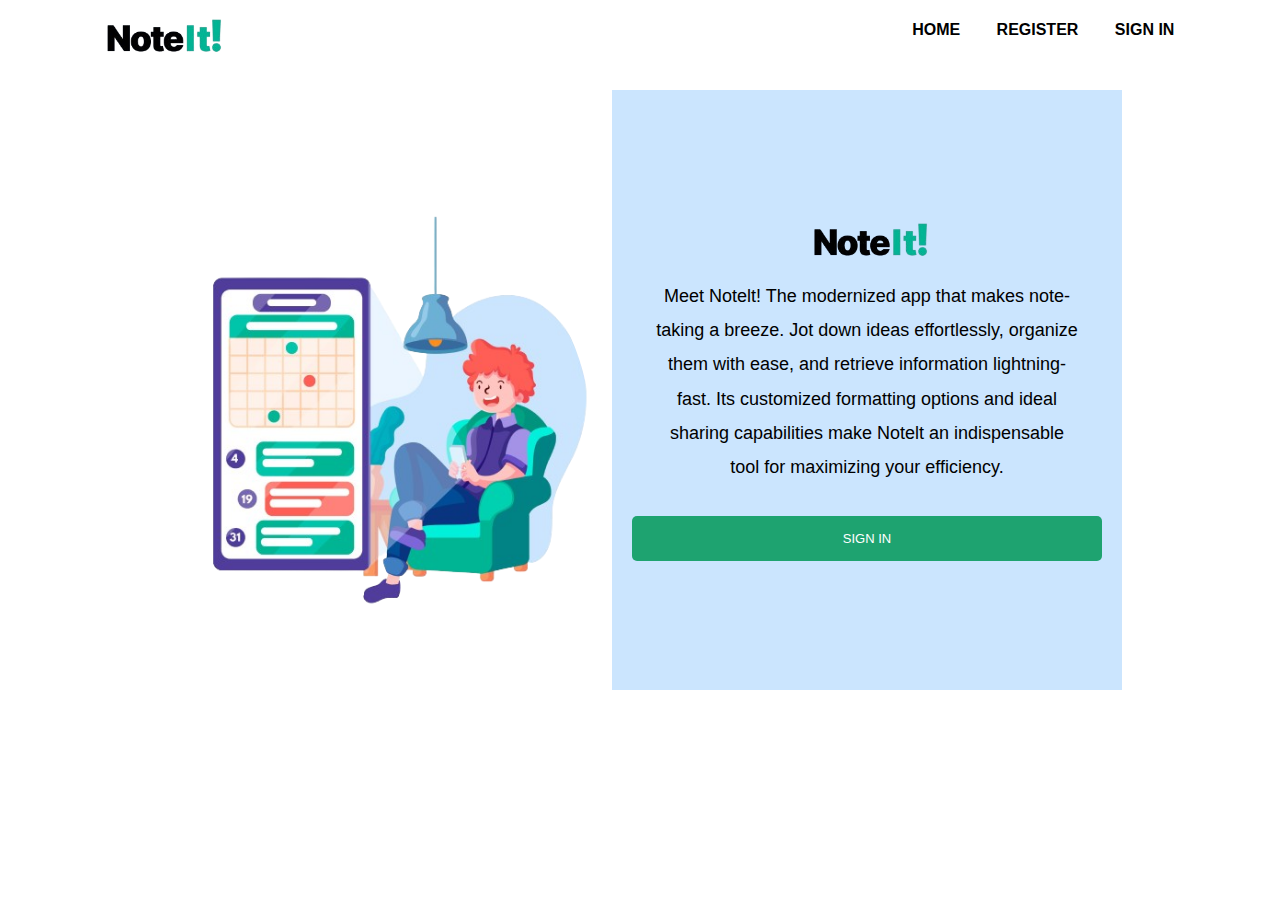
<file: index.html>
<!DOCTYPE html>
<html lang="en">
  <head>
    <meta charset="UTF-8" />
    <meta name="viewport" content="width=device-width, initial-scale=1.0" />
    <title>Document</title>
    <link rel="stylesheet" href="style.css" />
  </head>
  <body>
    <div class="wwapper">
      <header class="navbar">
        <img src="nt.png" class="logo" />

        <ul>
          <li><a href="#">HOME</a></li>
          <li>
            <a href="registration.html"><span>REGISTER</span></a>
          </li>
          <li><a href="sign.html">SIGN IN</a></li>
        </ul>
      </header>

      <div class="container">
        <img src="picnt.png" class="picnote" alt="Pic Note" />
        <div class="ambot">
          <img src="nt.png" class="logo" />
          <p class="ambot-text">
            Meet Notelt! The modernized app that makes note-taking a breeze. Jot
            down ideas effortlessly, organize them with ease, and retrieve
            information lightning-fast. Its customized formatting options and
            ideal sharing capabilities make Notelt an indispensable tool for
            maximizing your efficiency.
          </p>
          <button
            class="sign-in-button"
            onclick="window.location.href='sign.html'"
          >
            SIGN IN
          </button>
        </div>
      </div>
    </div>
  </body>
</html>
</file>
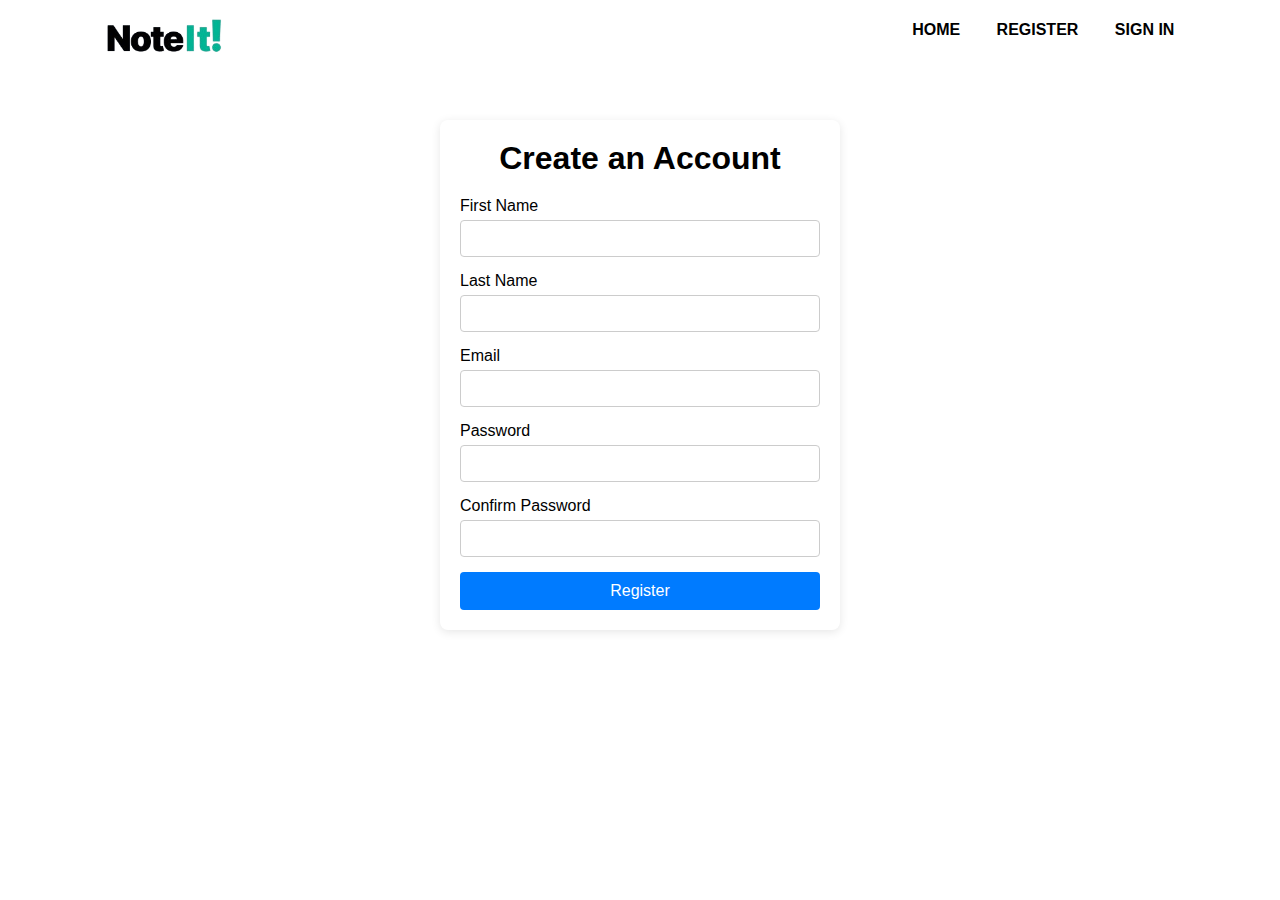
<file: registration.html>
<!DOCTYPE html>
<html lang="en">
<head>
    <meta charset="UTF-8" />
    <meta name="viewport" content="width=device-width, initial-scale=1.0" />
    <title>Create an Account</title>
    <link rel="stylesheet" href="style.css" />
</head>
<body>
    <header class="navbar">
        <img src="nt.png" class="logo" />

        <ul>
          <li><a href="index.html">HOME</a></li>
          <li>
            <a href="registration.html"><span>REGISTER</span></a>
          </li>
          <li><a href="sign.html">SIGN IN</a></li>
        </ul>
      </header>

    <div class="registration-container">
        

        <div>
            <h1>Create an Account</h1>
        <form action="#" method="POST">
            <div class="form-group">
                <label for="first-name">First Name</label>
                <input type="t" id="first-name" name="first-name"  />
            </div>
            <div class="form-group">
                <label for="last-name">Last Name</label>
                <input type="t" id="last-name" name="last-name"  />
            </div>
            <div class="form-group">
                <label for="email">Email</label>
                <input type="email" id="email" name="email"  />
            </div>
            <div class="form-group">
                <label for="password">Password</label>
                <input type="p" id="password" name="password"  />
            </div>
            <div class="form-group">
                <label for="confirm-password">Confirm Password</label>
                <input type="p" id="confirm-password" name="confirm-password"  />
            </div>
            <button type="button" onclick="window.location.href='sign.html'">Register</button>

        </form>
        </div>
    </div>
</body>
</html>
</file>
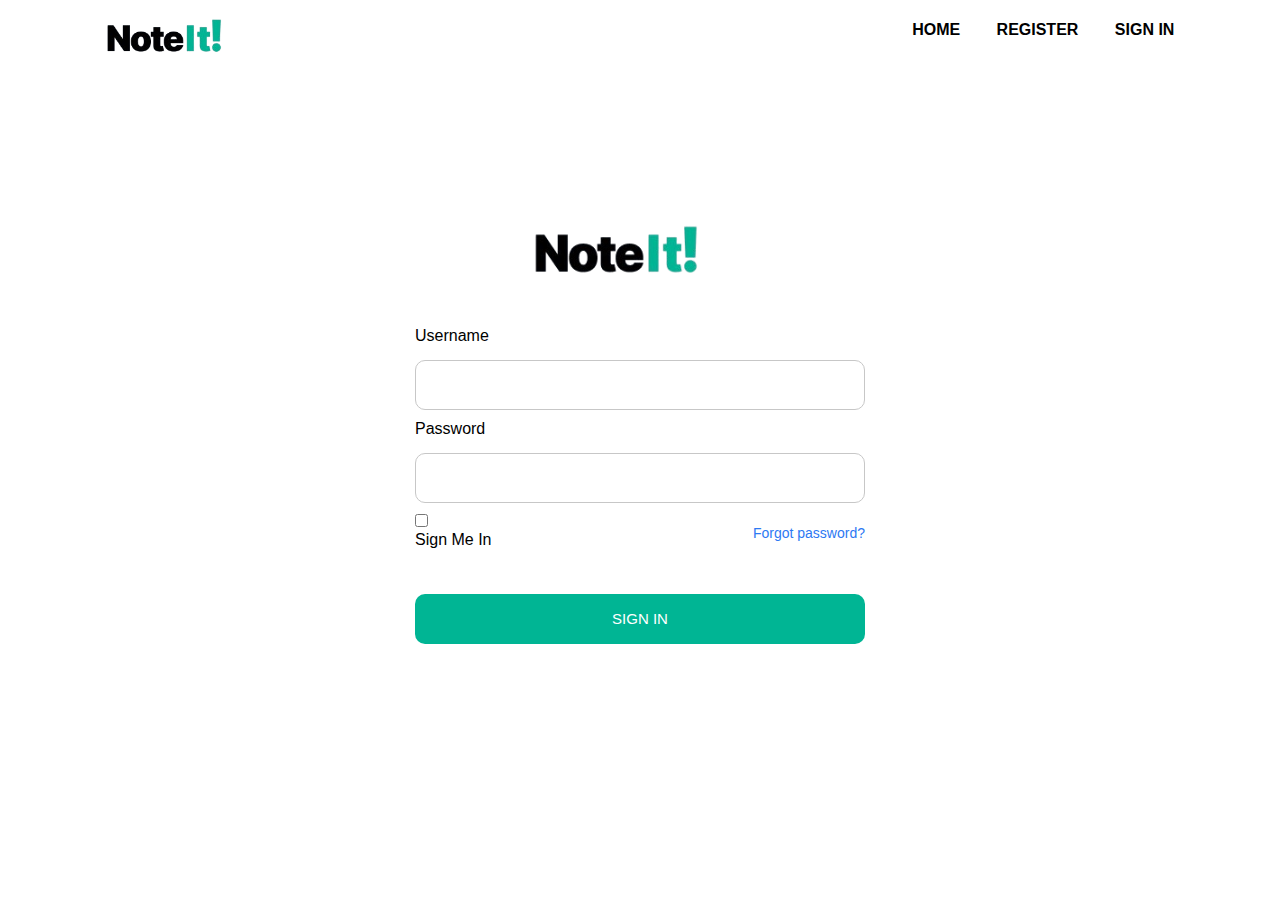
<file: sign.html>
<!DOCTYPE html>
<html lang="en">
  <head>
    <meta charset="UTF-8" />
    <meta name="viewport" content="width=device-width, initial-scale=1.0" />
    <title>Document</title>
    <link rel="stylesheet" href="style.css" />
  </head>
  <body>
    <header class="navbar">
      <img src="nt.png" class="logo" />

      <ul>
        <li><a href="index.html">HOME</a></li>
        <li>
          <a href="registration.html"><span>REGISTER</span></a>
        </li>
        <li><a href="#">SIGN IN</a></li>
      </ul>
    </header>
    <section class="login-menu">
      <form class="form">
        <img class="login-logo" src="nt.png" />
        <div class="flex-column">
          <label>Username </label>
        </div>
        <div class="inputForm">
          <i class="bx bx-at"></i>
          <input type="text" class="input" />
        </div>

        <div class="flex-column">
          <label>Password </label>
        </div>
        <div class="inputForm">
          <i class="bx bx-lock-alt"></i>
          <input type="password" class="input" id="password" />
        </div>

        <div class="flex-row">
          <div>
            <input type="checkbox" />
            <label>Sign Me In </label>
          </div>
          <span class="span">Forgot password?</span>
        </div>
        <button
          class="button-submit"
          type="button"
          onclick="location.href='note.html'"
        >
          SIGN IN
        </button>
      </form>
    </section>
  </body>
</html>
</file>
<file: style.css>
* {
  margin: 0;
  padding: 0;
  font-family: sans-serif;
  box-sizing: border-box;
}

.wwapper {
  width: 100%;
  height: 100vh;
  position: relative;
}

.navbar {
  width: 86%;
  display: flex;
  margin: auto;
  padding: 15px 0;
  align-items: center;
  justify-content: space-between;
}

ul {
  margin-top: -1%;
}

ul li {
  list-style: none;
  display: inline-block;
  padding: 10px 16px;
}

ul li a {
  color: black;
  font-size: 16px;
  font-weight: bold;
  text-decoration: none;
  margin-top: -3%;
  transition: color 0.3s ease;
}
.navbar ul li a:hover {
  color: #0a07be;
  text-decoration: underline;
}

.container {
  display: flex;
  align-items: center;
  justify-content: center;
  gap: 20px;
  margin: 20px;
}

.picnote {
  display: block;
  border-radius: 100%;
  margin-top: 100px;
  width: 35%;
}

.ambot {
  display: flex;
  flex-direction: column;
  height: 600px;
  width: 510px;
  padding: 20px 20px;
  justify-content: center;
  align-items: center;
  letter-spacing: 0.5;
  border-radius: 0px;
  text-align: center;
  box-sizing: border-box;
  background-color: #cbe5fe;
}

.ambot-text {
  font-size: 18px;
  line-height: 1.9;
  color: black;
  text-align: center;
  margin-top: 20px;
  margin-bottom: 20px;
  font-family: 'Lucida Sans', 'Lucida Sans Regular', 'Lucida Grande',
    'Lucida Sans Unicode', Geneva, Verdana, sans-serif;
  max-width: 90%;
}

.sign-in-button {
  font-size: 13px;
  padding: 15px 75px;
  background-color: #1ea370;
  color: white;
  margin-top: 12px;
  border: none;
  border-radius: 5px;
  cursor: pointer;
  transition: background-color 0.3s, transform 0.2s;
}

.sign-in-button:hover {
  background-color: #218838;
  transform: scale(1.05);
}

.wrapper {
  display: flex;
  min-height: 100vh;
}

.w1 {
  color: black;
  margin-top: -450px;
  margin-bottom: 50px;
  font-size: 35px;
  font-weight: 800;
  letter-spacing: -2px;
}

.w2 {
  color: white;
  font-weight: 800;
  letter-spacing: 1px;
}

.w3 {
  font-weight: 700;
  font-size: 20px;
}

.w4 {
  font-size: 16px;
  font-weight: 500;
}

.sidebar {
  background-color: rgb(0, 181, 148);
  width: 250px;
  min-height: 100vh;
  display: flex;
  flex-direction: column;
  justify-content: center;
  align-items: center;
  padding: 10px;
}

.sidebar-container {
  display: flex;
  position: fixed;
  z-index: 2;
}

.sidebar .button,
.sidebar .button-current {
  width: 100%;
  height: 40px;
  display: flex;
  justify-content: center;
  align-items: center;
  gap: 10px;
  font-size: 17px;
  margin-bottom: 10px;
  color: rgb(212, 212, 212);
  cursor: pointer;
  transition: background-color 0.3s ease-in-out;
  background-color: transparent;
  border: none;
}

.sidebar .button:hover {
  background-color: rgb(4, 165, 136);
}

.sidebar .button-current {
  background-color: rgb(4, 165, 136);
}

.sidebar i {
  font-size: 22px;
  color: rgb(212, 212, 212);
}

.sidebar .user {
  width: 100%;
  display: flex;
  gap: 10px;
  padding: 10px;
  position: absolute;
  bottom: 3%;
  left: 8%;
  line-height: 17px;
}

.wrapper .sidebar-container .sidebar .user span {
  margin-left: 30%;
}

.sidebar .user .userpng {
  width: 55px;
  height: 50px;
  border-radius: 100%;
  position: absolute;
  bottom: 10px;
  left: 1em;
}

.navbar-note {
  background-color: white;
  width: 1173px;
  height: 100px;
  display: flex;
  justify-content: center;
  align-items: center;
  gap: 10px;
  position: fixed;
  top: 0;
  z-index: 1;
  padding: 10px;
  position: fixed;
  left: 250px;
}

.green-line {
  background-color: rgb(0, 181, 148);
  content: '';
  height: 4px;
  width: 120px;
  position: absolute;
  left: 20px;
  bottom: 22px;
}

.navbar-note h1 {
  margin-left: -20px;
}

.forms {
  --input-text-color: black;
  --input-bg-color: white;
  --focus-input-bg-color: transparent;
  --text-color: #949faa;
  --active-color: rgb(0, 181, 148);
  --width-of-input: 250px;
  --inline-padding-of-input: 1.2em;
  --gap: 0.9rem;
}

.forms {
  font-size: 0.9rem;
  display: flex;
  gap: 0.5rem;
  align-items: center;
  width: var(--width-of-input);
  position: relative;
  isolation: isolate;
  margin-left: 180px;
}

.fancy-bg {
  position: absolute;
  width: 100%;
  inset: 0;
  background: white;
  border-radius: 30px;
  height: 100%;
  z-index: -1;
  pointer-events: none;
  box-shadow: rgba(0, 0, 0, 0.16) 0px 1px 4px;
}

.forms label {
  width: 100%;
  padding: 0.8em;
  height: 40px;
  padding-inline: var(--inline-padding-of-input);
  display: flex;
  align-items: center;
}

.search,
.close-btn {
  position: absolute;
}

.search {
  fill: var(--text-color);
  left: var(--inline-padding-of-input);
}

svg {
  width: 17px;
  display: block;
}

.close-btn {
  border: none;
  right: var(--inline-padding-of-input);
  box-sizing: border-box;
  display: flex;
  align-items: center;
  justify-content: center;
  color: #fff;
  padding: 0.1em;
  width: 20px;
  height: 20px;
  border-radius: 50%;
  background: var(--active-color);
  opacity: 0;
  visibility: hidden;
}

.input {
  color: var(--input-text-color);
  width: 100%;
  margin-inline: min(2em, calc(var(--inline-padding-of-input) + var(--gap)));
  background: none;
  border: none;
}

.input:focus {
  outline: none;
}

.input::placeholder {
  color: var(--text-color);
}

.input:focus ~ .fancy-bg {
  border: 1px solid var(--active-color);
  background: var(--focus-input-bg-color);
}

.input:focus ~ .search {
  fill: var(--active-color);
}

.input:valid ~ .close-btn {
  opacity: 1;
  visibility: visible;
}

input:-webkit-autofill,
input:-webkit-autofill:hover,
input:-webkit-autofill:focus,
input:-webkit-autofill:active {
  -webkit-transition: 'color 9999s ease-out, background-color 9999s ease-out';
  -webkit-transition-delay: 9999s;
}

.navbar-note h1 {
  margin-right: 400px;
}

.add-container {
  display: flex;
  justify-content: center;
  align-items: center;
  padding: 10px;
  gap: 5px;
}

.add-container .bx-plus {
  background-color: white;
  padding: 5px;
  border-radius: 50%;
  border: 1px solid black;
}

.add-container .add-note {
  font-weight: 700;
}

.notes-container {
  background-color: white;
  display: grid;
  left: 250px;
  padding: 30px;
  grid-template-columns: repeat(4, 400px);
  gap: 10px;
  width: 1700px;
  position: absolute;
  height: 845px;
  bottom: 0;
  top: 100px;
}

.notes-container .notes {
  width: 380px;
  height: 250px;
  border-radius: 10px;
  padding: 15px;
  position: relative;
  border: 1px solid rgb(197, 197, 197);
}

.numberNotes {
  font-weight: 600;
  margin-bottom: 20px;
  font-size: 20px;
}

.sample1 {
  margin-bottom: 30px;
}

.sample2 {
  margin-bottom: 10px;
}

.bxs-circle {
  position: absolute;
  bottom: 5%;
  color: rgb(234, 168, 0);
  font-size: 25px;
}

.notes-container .notes .date {
  position: absolute;
  bottom: 5%;
  right: 8%;
  color: grey;
}

.login-menu {
  justify-content: center;
  align-items: center;
  display: flex;
  z-index: -1;
}

.form {
  display: flex;
  flex-direction: column;
  gap: 10px;
  padding-top: 100px;
  width: 450px;
  border-radius: 20px;
}

.inputForm {
  border: 1.5px solid rgb(199, 199, 199);
  border-radius: 10px;
  height: 50px;
  display: flex;
  align-items: center;
  padding-left: 10px;
  padding-right: 10;
  transition: 0.2s ease-in-out;
}

.input {
  margin-left: 10px;
  border-radius: 10px;
  border: none;
  width: 85%;
  height: 100%;
}

.input:focus {
  outline: none;
}

.inputForm:focus-within {
  border: 1.5px solid rgb(0, 181, 148);
}

.flex-row {
  display: flex;
  flex-direction: row;
  align-items: center;
  gap: 10px;
  justify-content: space-between;
}

.span {
  font-size: 14px;
  margin-left: 5px;
  color: #2d79f3;
  font-weight: 500;
  cursor: pointer;
}

.button-submit {
  margin: 30px 0 10px 0;
  background-color: rgb(0, 181, 148);
  border: none;
  color: white;
  font-size: 15px;
  font-weight: 500;
  border-radius: 10px;
  height: 50px;
  cursor: pointer;
  transition: 0.3s ease-in-out;
}

.button-submit:hover {
  background-color: rgb(2, 134, 110);
}

.login-logo {
  width: 200px;
  margin-left: 96px;
  margin-bottom: 40px;
  margin-top: 50px;
}

.registration-container {
  max-width: 400px;
  margin: 50px auto;
  padding: 20px;
  background: #fff;
  border-radius: 8px;
  box-shadow: 0 2px 10px rgba(0, 0, 0, 0.1);
}

.iyot {
  display: flex;
  align-items: center;
  justify-content: space-between;
  padding: 10px;
  border-radius: 8px 8px 0 0;
}

.logo {
  height: 40px;
}

.iyot ul {
  list-style: none;
  display: flex;
  gap: 15px;
}

.iyot a {
  color:black;
  text-decoration: none;
}

h1 {
  text-align: center;
  margin-bottom: 20px;
}

.form-group {
  margin-bottom: 15px;
}

label {
  display: block;
  margin-bottom: 5px;
}

input[type="t"],
input[type="email"],
input[type="p"] {
  width: 100%;
  padding: 10px;
  border: 1px solid #ccc;
  border-radius: 4px;
}

input[type="t"]:focus,
input[type="email"]:focus,
input[type="p"]:focus {
  border-color: #007bff;
  outline: none;
}

button {
  width: 100%;
  padding: 10px;
  background: #007bff;
  border: none;
  border-radius: 4px;
  color: white;
  font-size: 16px;
  cursor: pointer;
  transition: background 0.3s;
}

button:hover {
  background: #0056b3;
}
</file>
